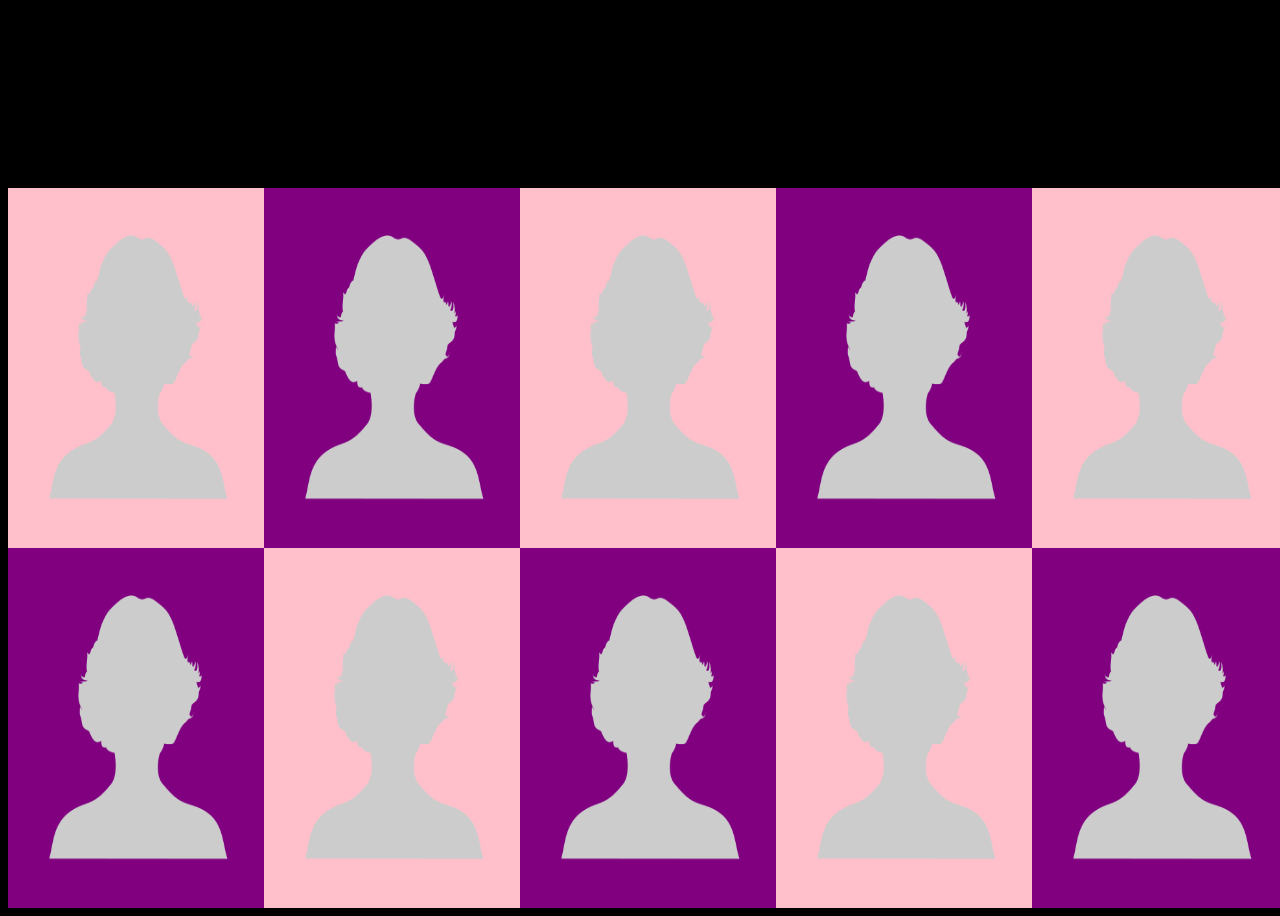
<file: index.html>
<!DOCTYPE html>

<html>

	<head>
		<meta charset="UTF-8">
		<link href="css/icons/astros.ico" rel="icon" type="image/x-icon" />
		<title>Practice</title>
		<link rel="stylesheet" href="style1.css">
	</head>

	<body>
		
		<!-- start adding DIVs and using classes you create in the style.css file -->
		<div class="titlerow">
		</div>
	<div class="row">
	<div class="container">

		<div class="box pink"><img src="images/placeholder.png"><div class="overlay"></div>
			   </div>
			   </div>
	
	<div class="container">
		<div class="box purple"><img src="images/placeholder.png"><div class="overlay"></div>
				</div>
				</div>
	
	<div class="container">	
		<div class="box pink"><img src="images/placeholder.png"><div class="overlay"></div>
				</div>
				</div>
	
	<div class="container">		
		<div class="box purple"><img src="images/placeholder.png"><div class="overlay"></div>
		        </div>
				</div>
				
	<div class="container">			
		<div class="box pink"><img src="images/placeholder.png"><div class="overlay"></div>
				</div>
				</div>
		
		
	</div>
	
	<div class="row2">
	<div class="container">		
		<div class="box2 purple"><img src="images/placeholder.png"><div class="overlay"></diV>
				</div>
				</div>
				
	<div class="container">			
		<div class="box2 pink"><img src="images/placeholder.png"><div class="overlay"></div>
				</div>
				</div>
	
    <div class="container">		
		<div class="box2 purple"><img src="images/placeholder.png"><div class="overlay"></div>
				</div>
				</div>
				
		<div class="container">			
		<div class="box2 pink"><img src="images/placeholder.png"><div class="overlay"></div>
				</div>
				</div>
				
	<div class="container">				
		<div class="box2 purple"><img src="images/placeholder.png"><div class="overlay">
			<div class="text">hello world
				</div>
				</div>
				</div>
				</div>
	</div>
	
	
		
	</body>
   
</html>
</file>
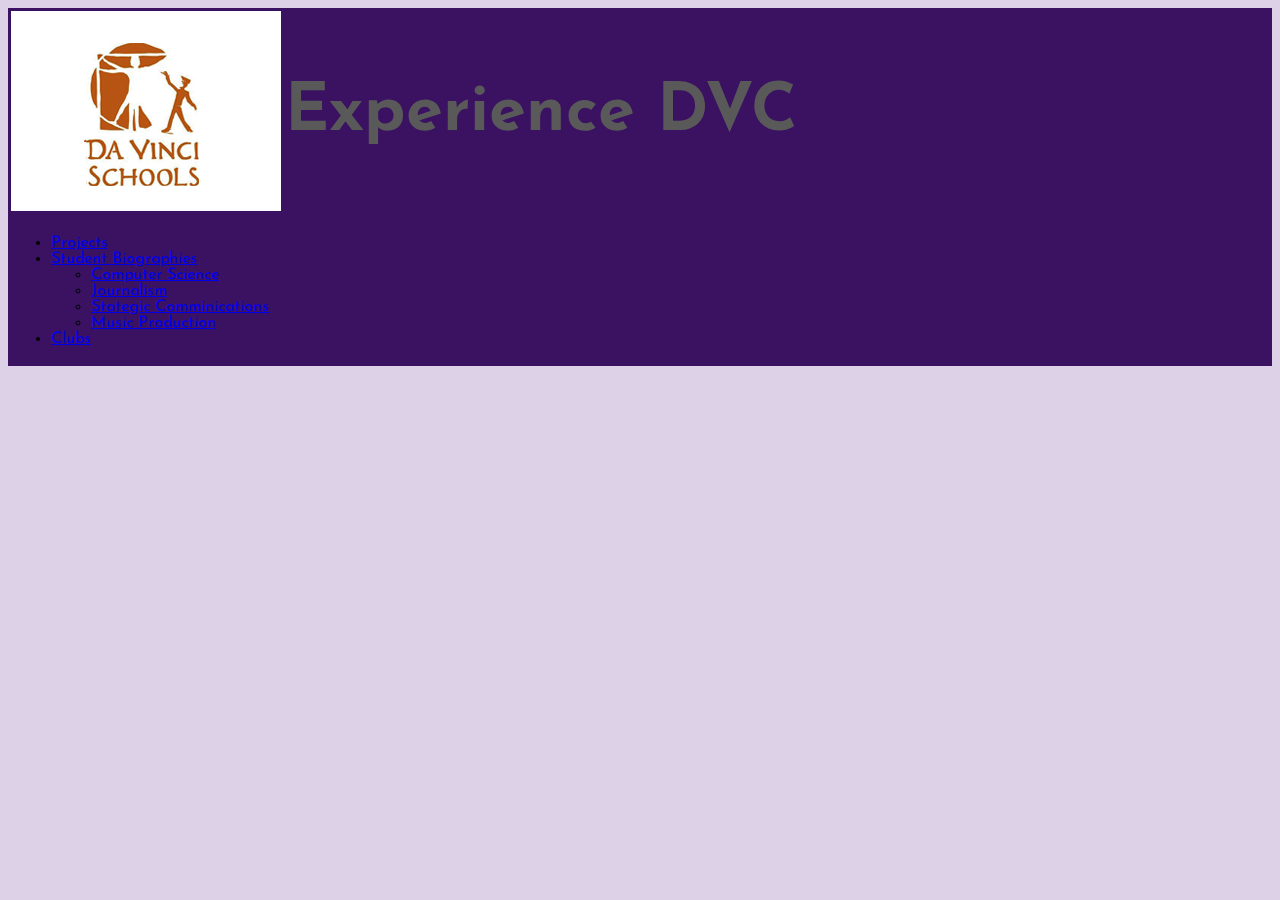
<file: home.html>
<!DOCTYPE html>
<html lang="en">
	<head>
		<title>Yearbook</title> <!--Change this title to the title of your page, eg. "Clubs"-->
		<!--You should link your own stylesheet as well as the two that are already here.-->
		<link rel="stylesheet" href="home.css"> 
		<link href="https://fonts.googleapis.com/css?family=Josefin+Sans" rel="stylesheet">
	</head>
	<body>
		<!--Do not edit the following zone. This is the uniform header.-->
		<div class="headback">
			<table>
				<tr>
					<td class="logo"><img src="images/logo.png" /></td>
					<td class="title">
						<h1>Experience DVC</h1>
					</td>
				</tr>
				<tr>
					<td colspan="2">
						<ul id="menu">
							<li><a href="https://jenniferlynjohnson.github.io/yearbook/">Projects</a></li>
							<li><a href="https://jenniferlynjohnson.github.io/biographies/">Student Biographies</a>
								<ul>
									<li><a href="https://hannahpoy.github.io/biographies/compsci.html">Computer Science</a></li>
									<li><a href="https://hannahpoy.github.io/biographies/journal.html">Journalism</a></li>
									<li><a href="https://hannahpoy.github.io/biographies/comms.html">Stategic Comminications</a></li>
									<li><a href="https://hannahpoy.github.io/biographies/music.html">Music Production</a></li>
								</ul>
							</li>
							<li><a href="https://ernestinanavarro.github.io/clubs/">Clubs</a></li>
						</ul>
					<td>
				</tr>
			</table>
		</div>
		<!--Do not edit the zone above. This is the uniform header.-->
		<!--Put your content here.-->
	</body>
</html>

<!-- https://codepen.io/sethabbott/pen/cewzF -->
</file>
<file: style1.css>
body {
	background-color:black;
	height:100vh;
	width: 100vw;
	display:flex;
	flex-wrap:wrap;
}


.titlerow{
	height:20vh;
	width:100vh;
}

.row{
	height:40vh;
	width:100vw;
	display:flex;
	flex-wrap:wrap;
}

.row2{
	height:40vh;
	width:100vw;
	display:flex;
	flex-wrap:wrap;
}

.box{
	height:100%;
	width:20%;
}

.pink{
	background-color:pink;
}

.purple{
	background-color:purple;
}

/*Images for purple boxes*/

img {
    padding-top: 10%;
    padding-right: 10p%;
    padding-bottom: 10%;
    padding-left: 10%;
    width: 80%;
	height: 80%;
	margin:0;
}

p {
	padding-top: 10%;
    padding-right: 55p%;
    padding-bottom: 10%;
    padding-left: 55%;
	
}
@media screen and (max-width:800px)
	{
	.row{width:50vw;
	     height:75%;
		 display:block;}
	
	.row2{width:50vw;
	        height:75%;
			display:block;}
	
	.box{width:100%;
	     height:15vh;}
		 
    .box2{
	height:100%;
	width:20%;
}

	
	img{width:10vw;
	    height:10vh;
        padding:10px;
	}
	
	}

/*this is a tester for the hover*/


.container{
	position:relative;
	width:20vw;
	height:100%;
}

.overlay{
	 position: absolute;
  bottom: 100%;
  left: 0;
  right: 0;
  background-color:	#FAEBD7;
  overflow: hidden;
  width: 100%;
  height:0;
  transition: .5s ease;
}

.container:hover .overlay{
	 bottom: 0;
     height: 100%;
	 width: 100%;
}

.text{
	 white-space: nowrap; 
  color: black;
  font-size: 20px;
  position: absolute;
  overflow: hidden;
  top: 50%;
  left: 50%;
  transform: translate(-50%, -50%);
  -ms-transform: translate(-50%, -50%);
}

.box{
	height: 100%;
	width:100%;
	flex:flex-wrap;
}

.box2{
	height:100%;
	width:100%;
	flex-flex-wrap;
}
</file>
<file: home.css>
/*Please do not change the color/font of the website so that we all stay uniform for a concistant UX.*/

a:focus {
	outline: none;
}

body { 
	color: black;
    font-family: 'Josefin Sans', sans-serif;
	background-color: #ddd1e7;
}

.dropdown-submenu { /*from menu code*/
	position: relative;
}

.dropdown-submenu .dropdown-menu { /*from menu code*/
	top: 0;
	left: 100%;
	margin-top: -1px;
}

.edge {
	margin-top: 2%;
	margin-left: 2%;
	margin-right: 2%;
}


h1{
	font-size: 25pt;
}

.headback{
	background: #3b1261;
}

.headtable{
	width: 100%;
}

img.auto{
	width: 100%;
}

.menucolor, .btn-default, .btn-default.active, .btn-default:active, .open>.dropdown-toggle.btn-default, .btn-default:hover, .dropdown-menu li a:focus, .dropdown-menu li a:hover, .btn-default.active.focus, .btn-default.active:focus, .btn-default.active:hover, .btn-default:active.focus, .btn-default:active:focus, .btn-default:active:hover, .open>.dropdown-toggle.btn-default.focus, .open>.dropdown-toggle.btn-default:focus, .open>.dropdown-toggle.btn-default:hover{
	background-color: #9975b9;
	border-color: #9975b9;
	color: #595959;
}

p {
	font-size: 15pt;
}

td.logo {
	width: 20%;
}

table h1 {
	font-size: 50pt;
	text-align: center;
	color: #595959;
    font-weight: bold;
}

@media only screen and (min-width : 1001px) { /*This code alters the format of the menu when the screen is more than 1000px.*/

	td.logo {
		width: 200px;
	}
	
	.magic {
		display: none;
	}
	
	.unfold {
		display: inline;
	}
	
	.unfold li, .unfold li a {
		display: inline;	
	}
	
	.unfold {
		position: static;
	}
	
}

@media only screen and (max-width : 1000px){ /*This code alters the format of the menu when the screen is more than 1000px.*/
	
	.magic {
		display: inline;
	}
	
}
</file>
